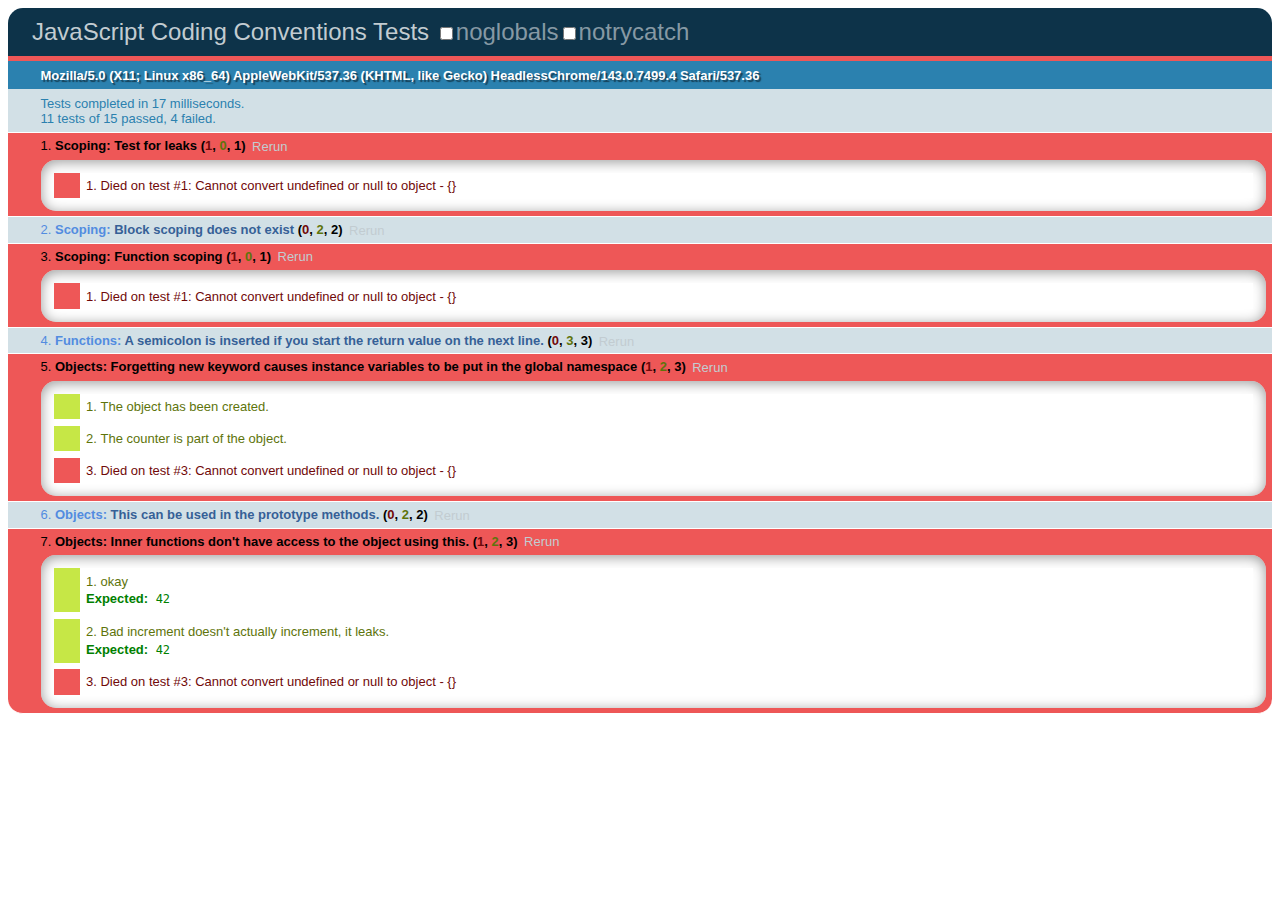
<file: test/index.html>
<!doctype html>
<html>
<head>
    <title>JavaScript Coding Conventions Tests</title>
    <link rel="stylesheet" href="qunit/qunit.css" type="text/css"/>
    <script type="text/javascript" src="qunit/qunit.js"></script>
    <!-- Tests -->
    <script type="text/javascript" src="scoping.js"></script>
    <script type="text/javascript" src="functions.js"></script>
    <script type="text/javascript" src="objects.js"></script>
</head>
<body>
<h1 id="qunit-header">JavaScript Coding Conventions Tests</h1>

<h2 id="qunit-banner"></h2>

<h2 id="qunit-userAgent"></h2>
<ol id="qunit-tests">
</ol>
</body>
</html>
</file>
<file: test/qunit/qunit.css>
/** Font Family and Sizes */

#qunit-tests, #qunit-header, #qunit-banner, #qunit-testrunner-toolbar, #qunit-userAgent, #qunit-testresult {
	font-family: "Helvetica Neue Light", "HelveticaNeue-Light", "Helvetica Neue", Calibri, Helvetica, Arial;
}

#qunit-testrunner-toolbar, #qunit-userAgent, #qunit-testresult, #qunit-tests li { font-size: small; }
#qunit-tests { font-size: smaller; }


/** Resets */

#qunit-tests, #qunit-tests ol, #qunit-header, #qunit-banner, #qunit-userAgent, #qunit-testresult {
	margin: 0;
	padding: 0;
}


/** Header */

#qunit-header {
	padding: 0.5em 0 0.5em 1em;

	color: #8699a4;
	background-color: #0d3349;

	font-size: 1.5em;
	line-height: 1em;
	font-weight: normal;
	
	border-radius: 15px 15px 0 0;
	-moz-border-radius: 15px 15px 0 0;
	-webkit-border-top-right-radius: 15px;
	-webkit-border-top-left-radius: 15px;
}

#qunit-header a {
	text-decoration: none;
	color: #c2ccd1;
}

#qunit-header a:hover,
#qunit-header a:focus {
	color: #fff;
}

#qunit-banner {
	height: 5px;
}

#qunit-testrunner-toolbar {
	padding: 0.5em 0 0.5em 2em;
	color: #5E740B;
	background-color: #eee;
}

#qunit-userAgent {
	padding: 0.5em 0 0.5em 2.5em;
	background-color: #2b81af;
	color: #fff;
	text-shadow: rgba(0, 0, 0, 0.5) 2px 2px 1px;
}


/** Tests: Pass/Fail */

#qunit-tests {
	list-style-position: inside;
}

#qunit-tests li {
	padding: 0.4em 0.5em 0.4em 2.5em;
	border-bottom: 1px solid #fff;
	list-style-position: inside;
}

#qunit-tests.hidepass li.pass, #qunit-tests.hidepass li.running  {
	display: none;
}

#qunit-tests li strong {
	cursor: pointer;
}

#qunit-tests li a {
	padding: 0.5em;
	color: #c2ccd1;
	text-decoration: none;
}
#qunit-tests li a:hover,
#qunit-tests li a:focus {
	color: #000;
}

#qunit-tests ol {
	margin-top: 0.5em;
	padding: 0.5em;
	
	background-color: #fff;
	
	border-radius: 15px;
	-moz-border-radius: 15px;
	-webkit-border-radius: 15px;
	
	box-shadow: inset 0px 2px 13px #999;
	-moz-box-shadow: inset 0px 2px 13px #999;
	-webkit-box-shadow: inset 0px 2px 13px #999;
}

#qunit-tests table {
	border-collapse: collapse;
	margin-top: .2em;
}

#qunit-tests th {
	text-align: right;
	vertical-align: top;
	padding: 0 .5em 0 0;
}

#qunit-tests td {
	vertical-align: top;
}

#qunit-tests pre {
	margin: 0;
	white-space: pre-wrap;
	word-wrap: break-word;
}

#qunit-tests del {
	background-color: #e0f2be;
	color: #374e0c;
	text-decoration: none;
}

#qunit-tests ins {
	background-color: #ffcaca;
	color: #500;
	text-decoration: none;
}

/*** Test Counts */

#qunit-tests b.counts                       { color: black; }
#qunit-tests b.passed                       { color: #5E740B; }
#qunit-tests b.failed                       { color: #710909; }

#qunit-tests li li {
	margin: 0.5em;
	padding: 0.4em 0.5em 0.4em 0.5em;
	background-color: #fff;
	border-bottom: none;
	list-style-position: inside;
}

/*** Passing Styles */

#qunit-tests li li.pass {
	color: #5E740B;
	background-color: #fff;
	border-left: 26px solid #C6E746;
}

#qunit-tests .pass                          { color: #528CE0; background-color: #D2E0E6; }
#qunit-tests .pass .test-name               { color: #366097; }
 
#qunit-tests .pass .test-actual,
#qunit-tests .pass .test-expected           { color: #999999; }

#qunit-banner.qunit-pass                    { background-color: #C6E746; }

/*** Failing Styles */

#qunit-tests li li.fail {
	color: #710909;
	background-color: #fff;
	border-left: 26px solid #EE5757;
}

#qunit-tests > li:last-child {
	border-radius: 0 0 15px 15px;
	-moz-border-radius: 0 0 15px 15px;
	-webkit-border-bottom-right-radius: 15px;
	-webkit-border-bottom-left-radius: 15px;
}

#qunit-tests .fail                          { color: #000000; background-color: #EE5757; }
#qunit-tests .fail .test-name,
#qunit-tests .fail .module-name             { color: #000000; }

#qunit-tests .fail .test-actual             { color: #EE5757; }
#qunit-tests .fail .test-expected           { color: green;   }

#qunit-banner.qunit-fail                    { background-color: #EE5757; }


/** Result */

#qunit-testresult {
	padding: 0.5em 0.5em 0.5em 2.5em;

	color: #2b81af;
	background-color: #D2E0E6;

	border-bottom: 1px solid white;
}

/** Fixture */

#qunit-fixture {
	position: absolute;
	top: -10000px;
	left: -10000px;
}
</file>
